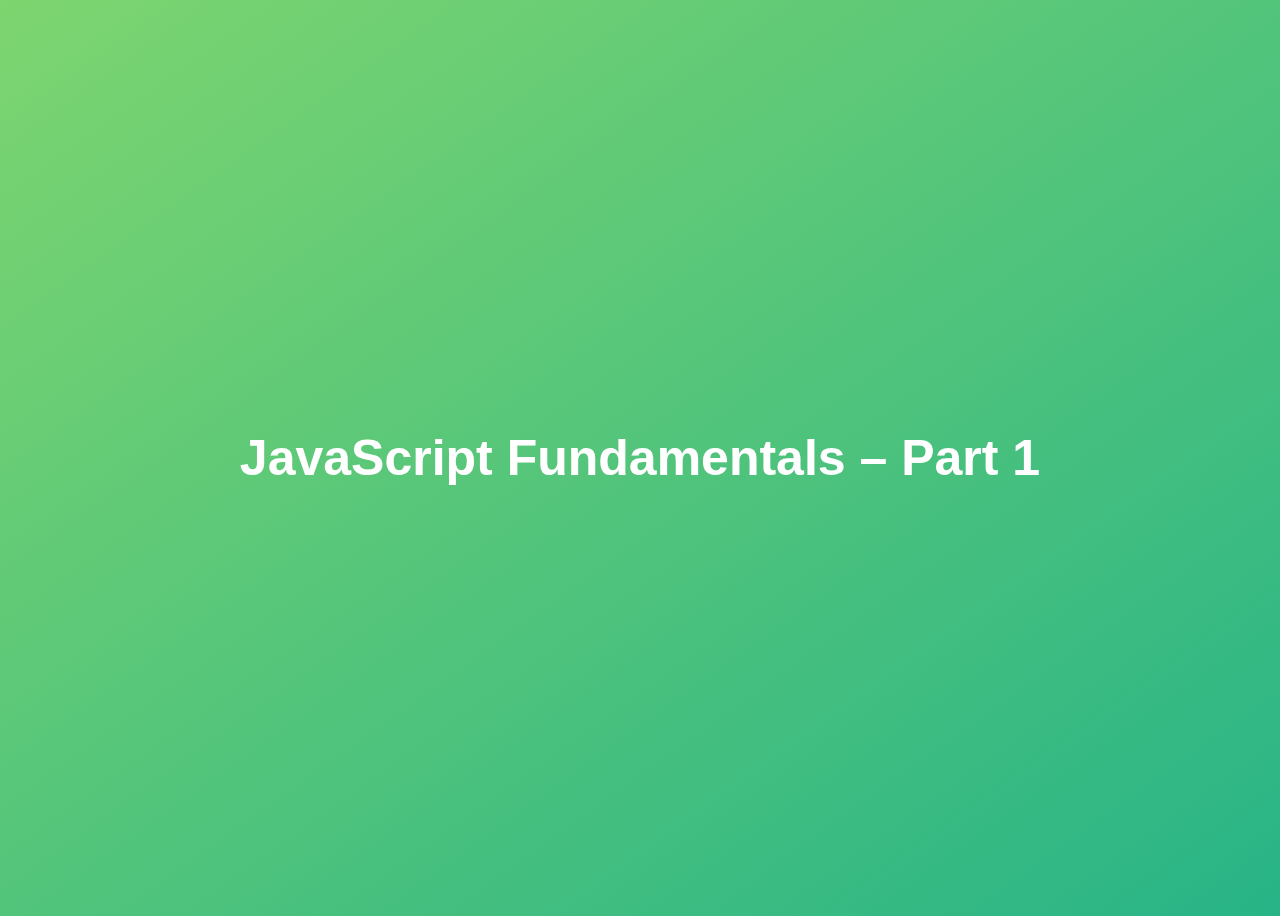
<file: 01-Fundamentals-Part-1/final/index.html>
<!DOCTYPE html>
<html lang="en">
  <head>
    <meta charset="UTF-8" />
    <meta name="viewport" content="width=device-width, initial-scale=1.0" />
    <meta http-equiv="X-UA-Compatible" content="ie=edge" />
    <title>JavaScript Fundamentals – Part 1</title>
    <style>
      body {
        height: 100vh;
        display: flex;
        align-items: center;
        background: linear-gradient(to top left, #28b487, #7dd56f);
      }
      h1 {
        font-family: sans-serif;
        font-size: 50px;
        line-height: 1.3;
        width: 100%;
        padding: 30px;
        text-align: center;
        color: white;
      }
    </style>
  </head>
  <body>
    <h1>JavaScript Fundamentals – Part 1</h1>

    <script src="script.js"></script>
  </body>
</html>
</file>
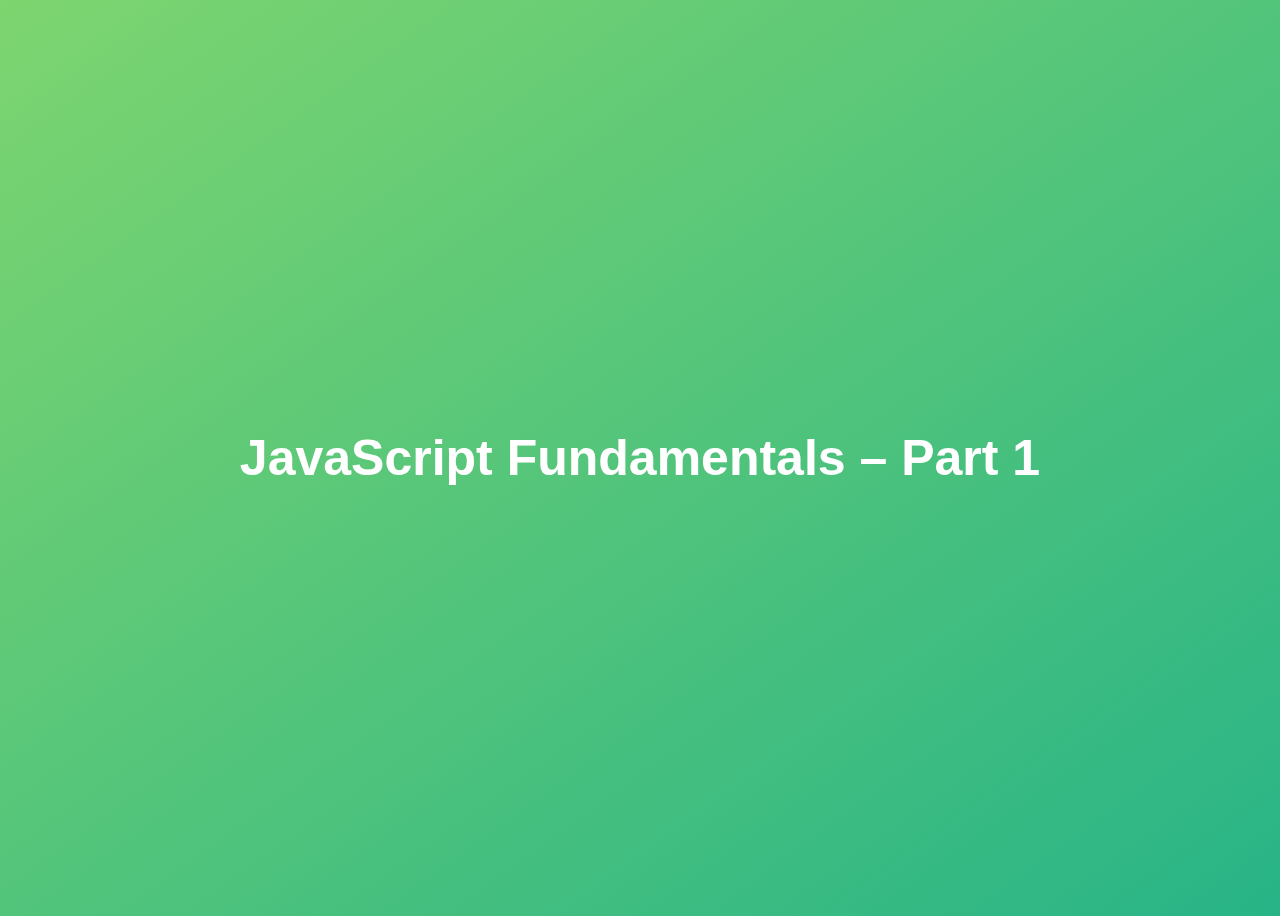
<file: 01-Fundamentals-Part-1/starter/index.html>
<!DOCTYPE html>
<html lang="en">

<head>
  <meta charset="UTF-8" />
  <meta name="viewport" content="width=device-width, initial-scale=1.0" />
  <meta http-equiv="X-UA-Compatible" content="ie=edge" />
  <title>JavaScript Fundamentals – Part 1</title>
  <style>
    body {
      height: 100vh;
      display: flex;
      align-items: center;
      background: linear-gradient(to top left, #28b487, #7dd56f);
    }

    h1 {
      font-family: sans-serif;
      font-size: 50px;
      line-height: 1.3;
      width: 100%;
      padding: 30px;
      text-align: center;
      color: white;
    }
  </style>

</head>

<body>
  <h1>JavaScript Fundamentals – Part 1</h1>
  <script src="script.js"></script> <!-- usually at the end of body tag -->
</body>

</html>
</file>
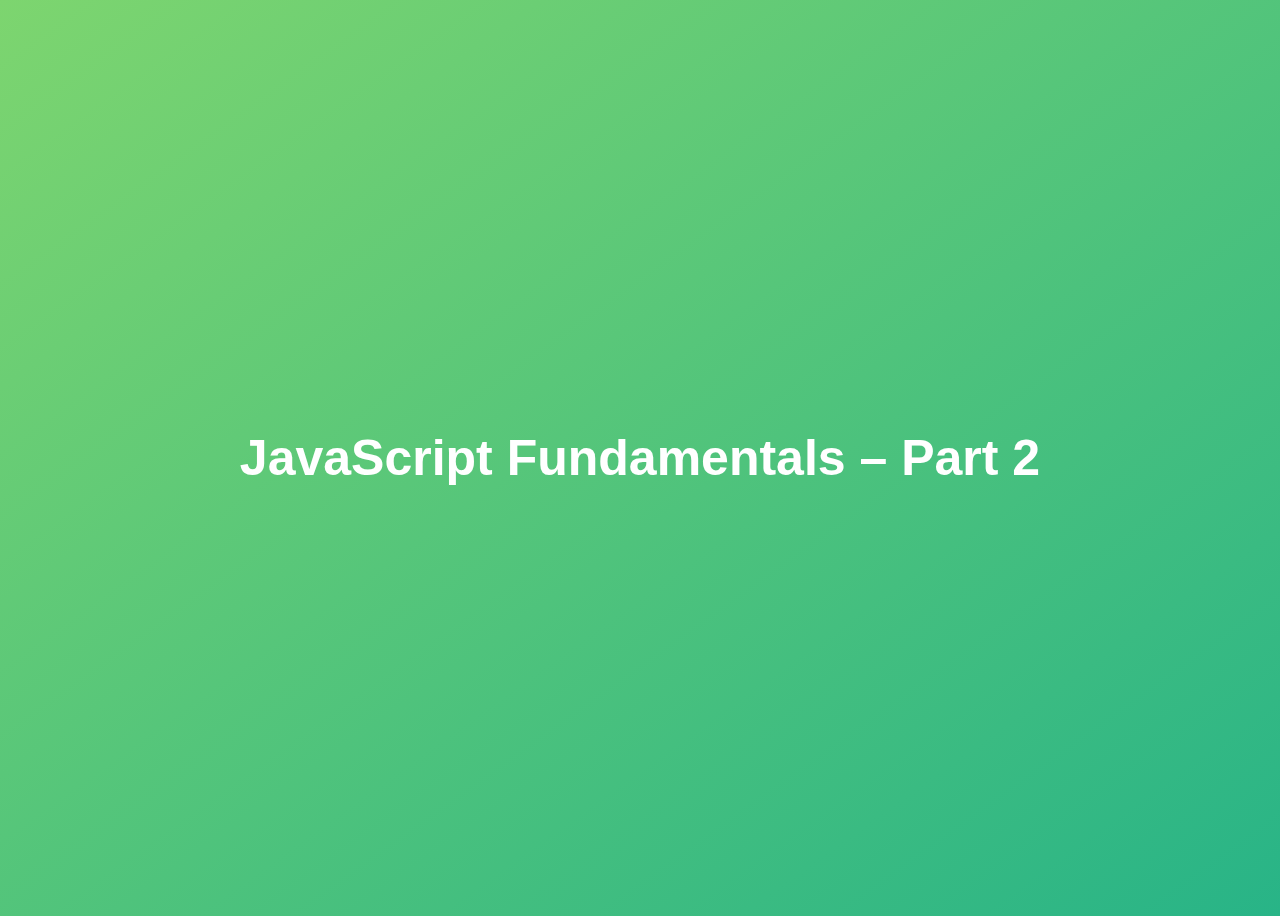
<file: 02-Fundamentals-Part-2/final/index.html>
<!DOCTYPE html>
<html lang="en">
  <head>
    <meta charset="UTF-8" />
    <meta name="viewport" content="width=device-width, initial-scale=1.0" />
    <meta http-equiv="X-UA-Compatible" content="ie=edge" />
    <title>JavaScript Fundamentals – Part 2</title>
    <style>
      body {
        height: 100vh;
        display: flex;
        align-items: center;
        background: linear-gradient(to top left, #28b487, #7dd56f);
      }
      h1 {
        font-family: sans-serif;
        font-size: 50px;
        line-height: 1.3;
        width: 100%;
        padding: 30px;
        text-align: center;
        color: white;
      }
    </style>
  </head>
  <body>
    <h1>JavaScript Fundamentals – Part 2</h1>
    <script src="script.js"></script>
  </body>
</html>
</file>
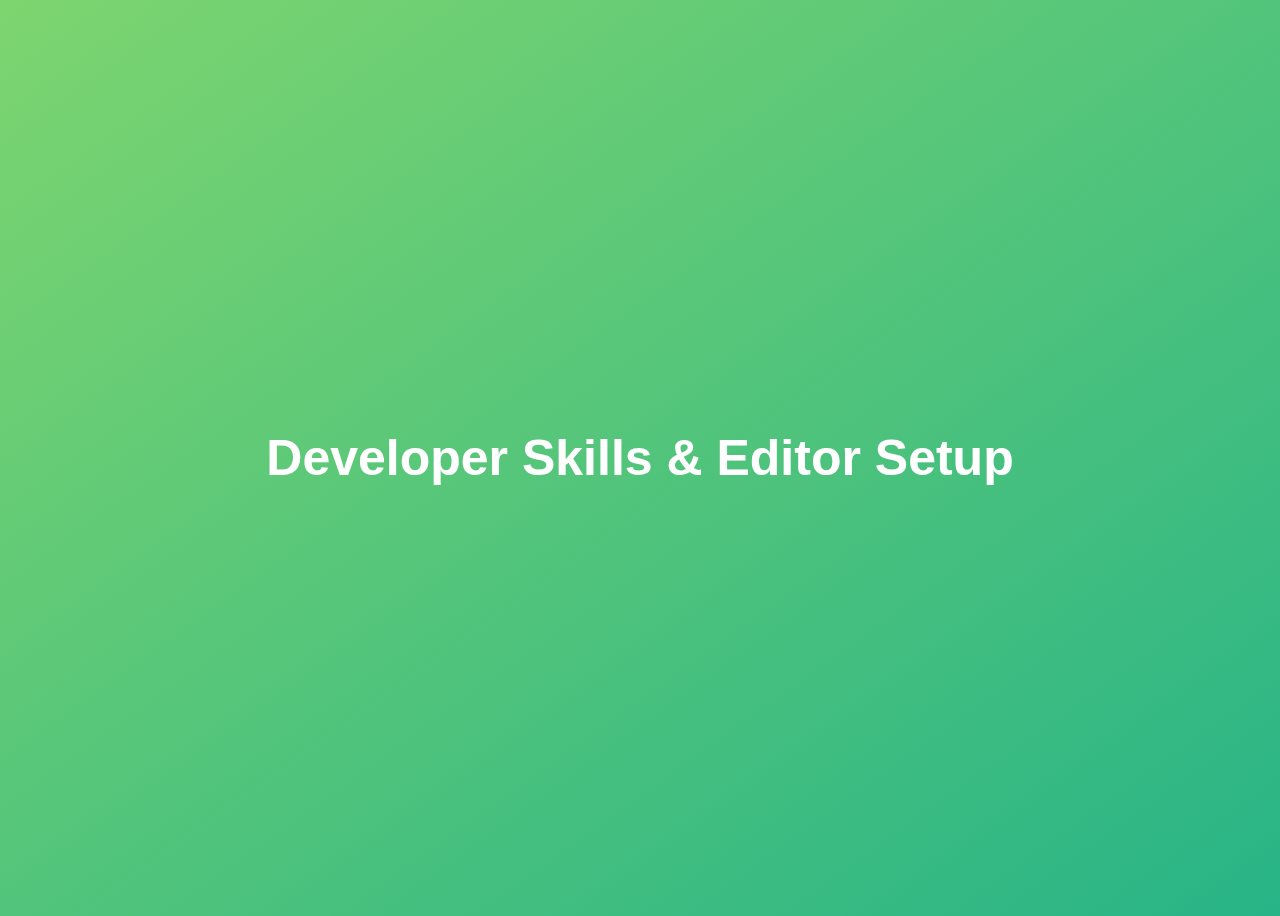
<file: 03-Developer-Skills/final/index.html>
<!DOCTYPE html>
<html lang="en">
  <head>
    <meta charset="UTF-8" />
    <meta name="viewport" content="width=device-width, initial-scale=1.0" />
    <meta http-equiv="X-UA-Compatible" content="ie=edge" />
    <title>Developer Skills & Editor Setup</title>
    <style>
      body {
        height: 100vh;
        display: flex;
        align-items: center;
        background: linear-gradient(to top left, #28b487, #7dd56f);
      }
      h1 {
        font-family: sans-serif;
        font-size: 50px;
        line-height: 1.3;
        width: 100%;
        padding: 30px;
        text-align: center;
        color: white;
      }
    </style>
  </head>
  <body>
    <h1>Developer Skills & Editor Setup</h1>
    <script src="script.js"></script>
  </body>
</html>
</file>
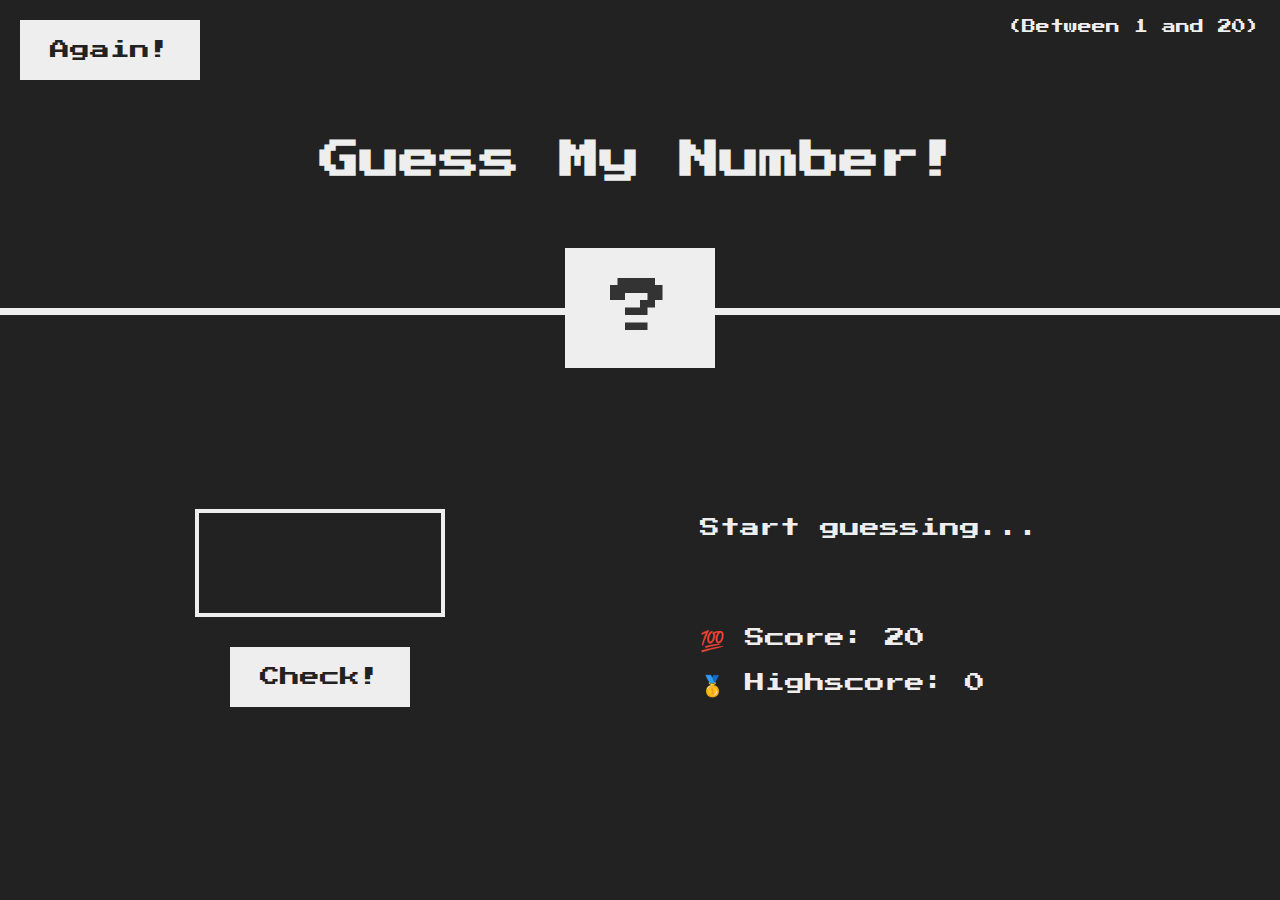
<file: 05-Guess-My-Number/final/index.html>
<!DOCTYPE html>
<html lang="en">
  <head>
    <meta charset="UTF-8" />
    <meta name="viewport" content="width=device-width, initial-scale=1.0" />
    <meta http-equiv="X-UA-Compatible" content="ie=edge" />
    <link rel="stylesheet" href="style.css" />
    <title>Guess My Number!</title>
  </head>
  <body>
    <header>
      <h1>Guess My Number!</h1>
      <p class="between">(Between 1 and 20)</p>
      <button class="btn again">Again!</button>
      <div class="number">?</div>
    </header>
    <main>
      <section class="left">
        <input type="number" class="guess" />
        <button class="btn check">Check!</button>
      </section>
      <section class="right">
        <p class="message">Start guessing...</p>
        <p class="label-score">💯 Score: <span class="score">20</span></p>
        <p class="label-highscore">
          🥇 Highscore: <span class="highscore">0</span>
        </p>
      </section>
    </main>
    <script src="script.js"></script>
  </body>
</html>
</file>
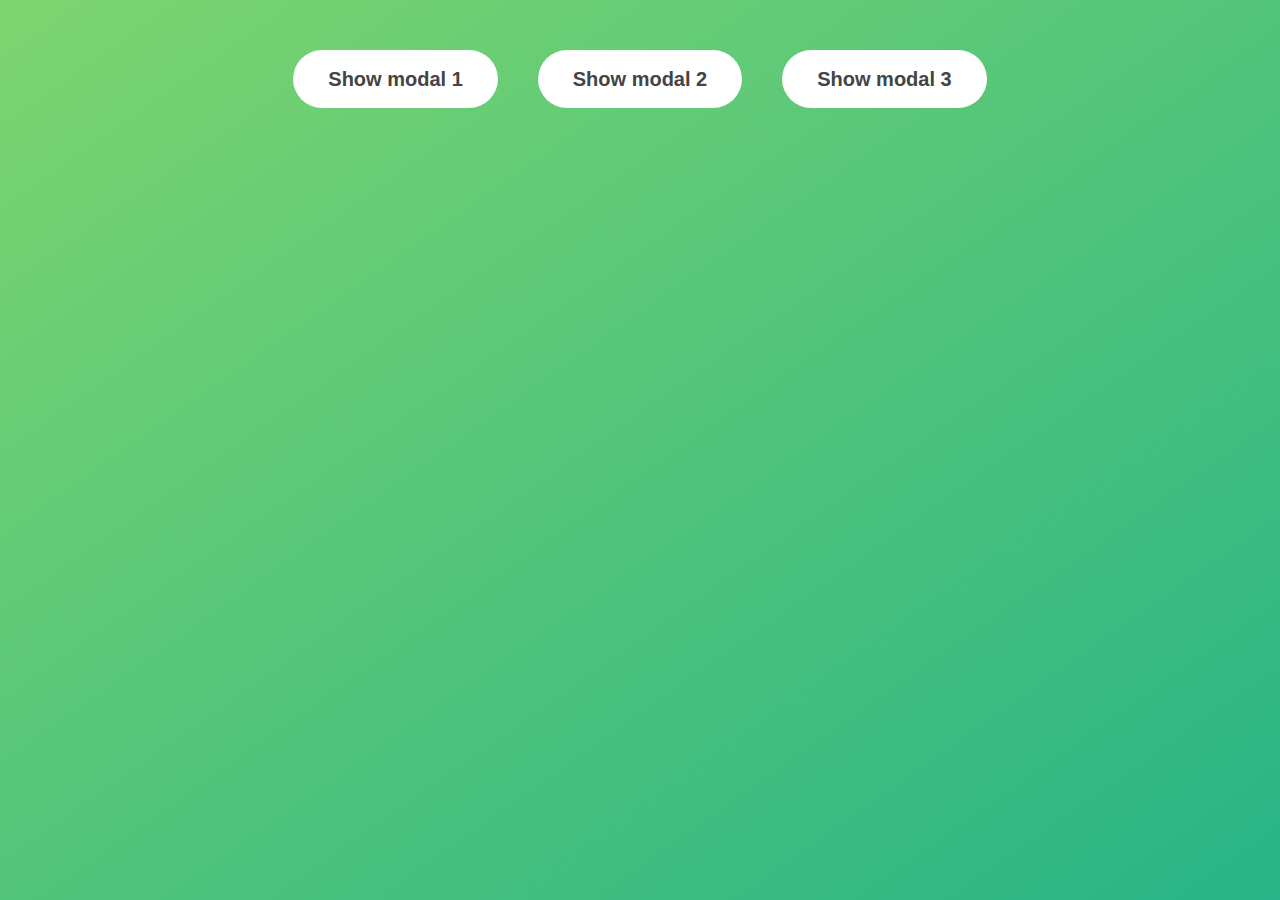
<file: 06-Modal/final/index.html>
<!DOCTYPE html>
<html lang="en">
  <head>
    <meta charset="UTF-8" />
    <meta name="viewport" content="width=device-width, initial-scale=1.0" />
    <meta http-equiv="X-UA-Compatible" content="ie=edge" />
    <link rel="stylesheet" href="style.css" />
    <title>Modal window</title>
  </head>
  <body>
    <button class="show-modal">Show modal 1</button>
    <button class="show-modal">Show modal 2</button>
    <button class="show-modal">Show modal 3</button>

    <div class="modal hidden">
      <button class="close-modal">&times;</button>
      <h1>I'm a modal window 😍</h1>
      <p>
        Lorem ipsum dolor sit amet, consectetur adipisicing elit, sed do eiusmod
        tempor incididunt ut labore et dolore magna aliqua. Ut enim ad minim
        veniam, quis nostrud exercitation ullamco laboris nisi ut aliquip ex ea
        commodo consequat. Duis aute irure dolor in reprehenderit in voluptate
        velit esse cillum dolore eu fugiat nulla pariatur. Excepteur sint
        occaecat cupidatat non proident, sunt in culpa qui officia deserunt
        mollit anim id est laborum.
      </p>
    </div>
    <div class="overlay hidden"></div>

    <script src="script.js"></script>
  </body>
</html>
</file>
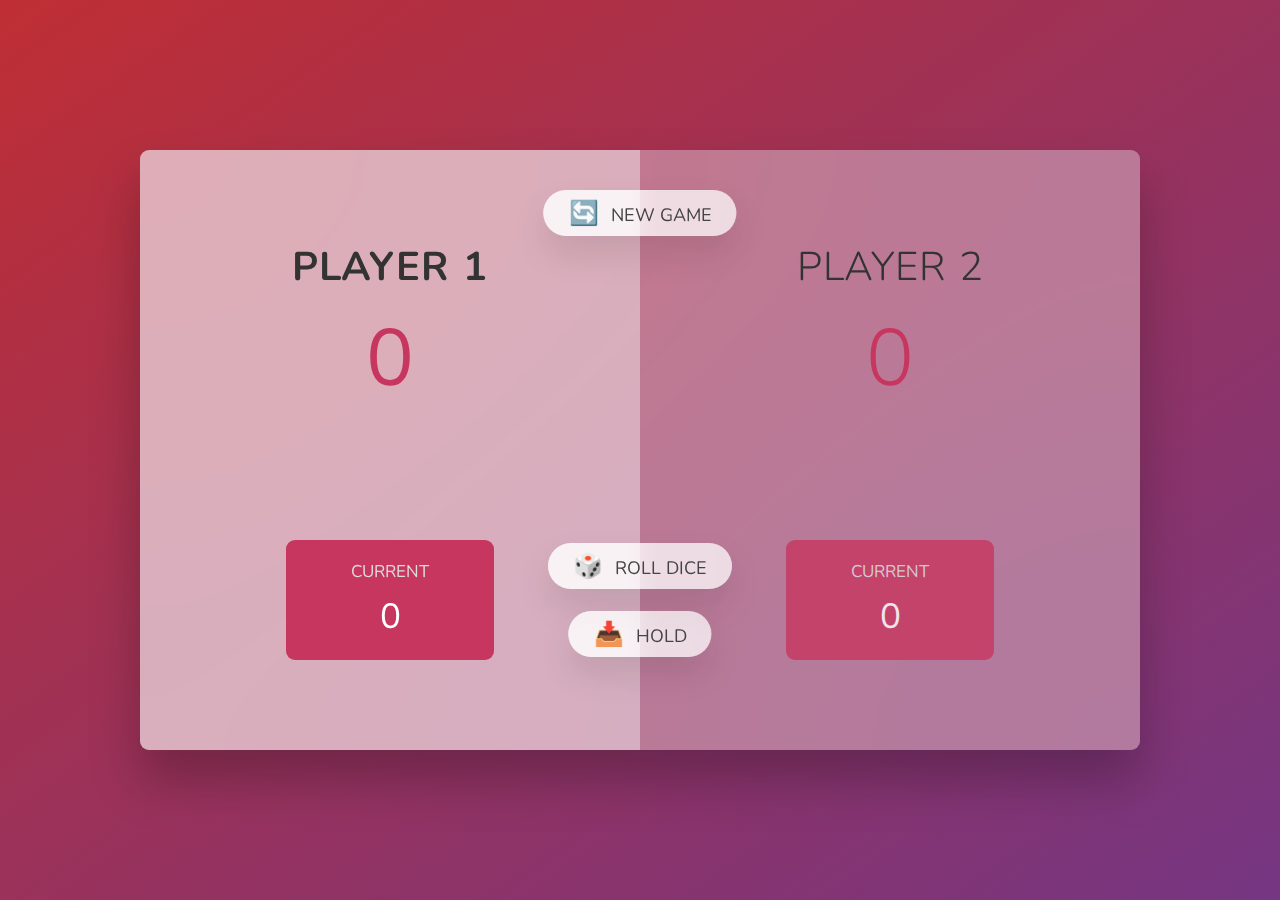
<file: 07-Pig-Game/final/index.html>
<!DOCTYPE html>
<html lang="en">
  <head>
    <meta charset="UTF-8" />
    <meta name="viewport" content="width=device-width, initial-scale=1.0" />
    <meta http-equiv="X-UA-Compatible" content="ie=edge" />
    <link rel="stylesheet" href="style.css" />
    <title>Pig Game</title>
  </head>
  <body>
    <main>
      <section class="player player--0 player--active">
        <h2 class="name" id="name--0">Player 1</h2>
        <p class="score" id="score--0">43</p>
        <div class="current">
          <p class="current-label">Current</p>
          <p class="current-score" id="current--0">0</p>
        </div>
      </section>
      <section class="player player--1">
        <h2 class="name" id="name--1">Player 2</h2>
        <p class="score" id="score--1">24</p>
        <div class="current">
          <p class="current-label">Current</p>
          <p class="current-score" id="current--1">0</p>
        </div>
      </section>

      <img src="dice-5.png" alt="Playing dice" class="dice" />
      <button class="btn btn--new">🔄 New game</button>
      <button class="btn btn--roll">🎲 Roll dice</button>
      <button class="btn btn--hold">📥 Hold</button>
    </main>
    <script src="script.js"></script>
  </body>
</html>
</file>
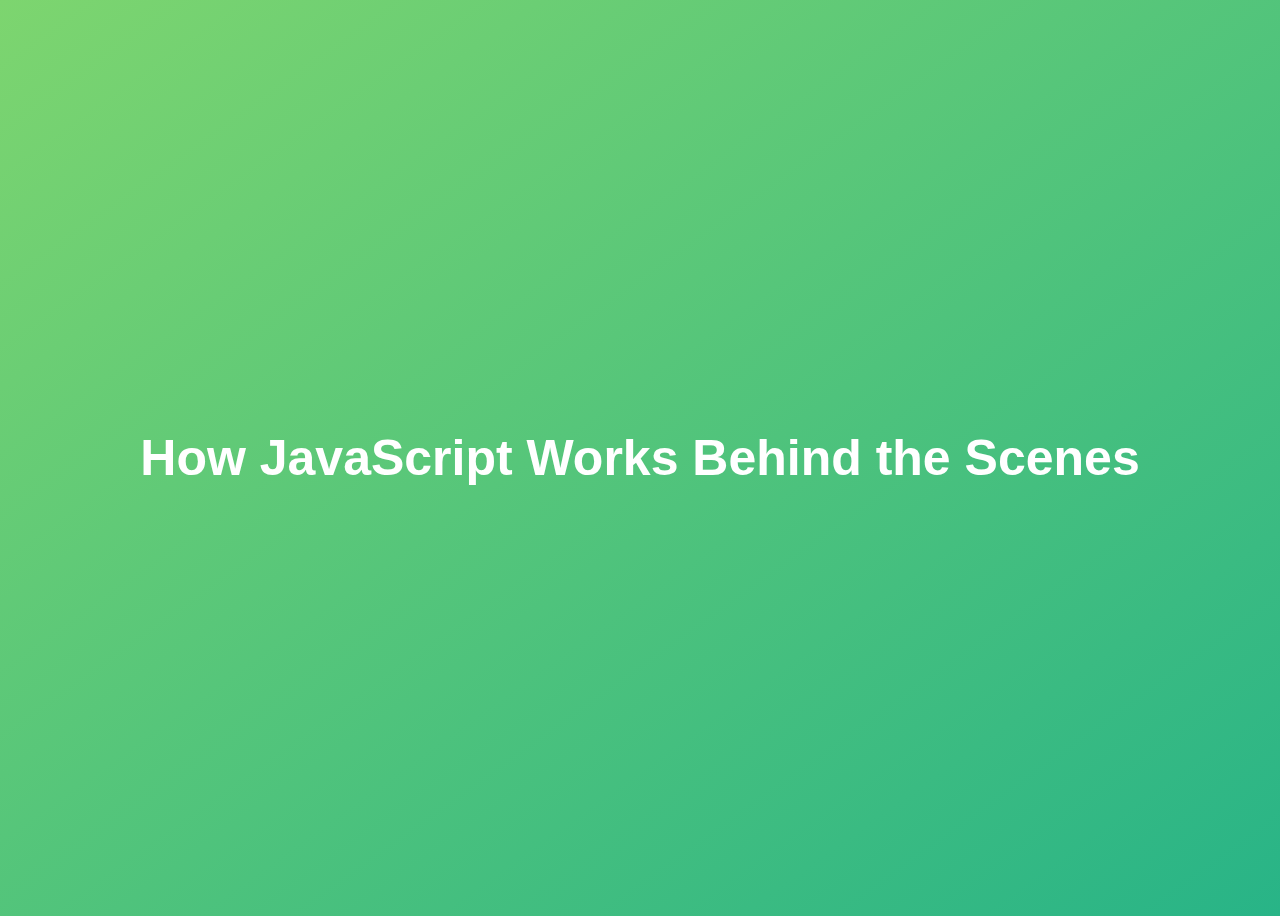
<file: 08-Behind-the-Scenes/final/index.html>
<!DOCTYPE html>
<html lang="en">
  <head>
    <meta charset="UTF-8" />
    <meta name="viewport" content="width=device-width, initial-scale=1.0" />
    <meta http-equiv="X-UA-Compatible" content="ie=edge" />
    <title>How JavaScript Works Behind the Scenes</title>
    <style>
      body {
        height: 100vh;
        display: flex;
        align-items: center;
        background: linear-gradient(to top left, #28b487, #7dd56f);
      }
      h1 {
        font-family: sans-serif;
        font-size: 50px;
        line-height: 1.3;
        width: 100%;
        padding: 30px;
        text-align: center;
        color: white;
      }
    </style>
  </head>
  <body>
    <h1>How JavaScript Works Behind the Scenes</h1>
    <script src="script.js"></script>
  </body>
</html>
</file>
<file: 05-Guess-My-Number/final/style.css>
@import url('https://fonts.googleapis.com/css?family=Press+Start+2P&display=swap');

* {
  margin: 0;
  padding: 0;
  box-sizing: inherit;
}

html {
  font-size: 62.5%;
  box-sizing: border-box;
}

body {
  font-family: 'Press Start 2P', sans-serif;
  color: #eee;
  background-color: #222;
  /* background-color: #60b347; */
}

/* LAYOUT */
header {
  position: relative;
  height: 35vh;
  border-bottom: 7px solid #eee;
}

main {
  height: 65vh;
  color: #eee;
  display: flex;
  align-items: center;
  justify-content: space-around;
}

.left {
  width: 52rem;
  display: flex;
  flex-direction: column;
  align-items: center;
}

.right {
  width: 52rem;
  font-size: 2rem;
}

/* ELEMENTS STYLE */
h1 {
  font-size: 4rem;
  text-align: center;
  position: absolute;
  width: 100%;
  top: 52%;
  left: 50%;
  transform: translate(-50%, -50%);
}

.number {
  background: #eee;
  color: #333;
  font-size: 6rem;
  width: 15rem;
  padding: 3rem 0rem;
  text-align: center;
  position: absolute;
  bottom: 0;
  left: 50%;
  transform: translate(-50%, 50%);
}

.between {
  font-size: 1.4rem;
  position: absolute;
  top: 2rem;
  right: 2rem;
}

.again {
  position: absolute;
  top: 2rem;
  left: 2rem;
}

.guess {
  background: none;
  border: 4px solid #eee;
  font-family: inherit;
  color: inherit;
  font-size: 5rem;
  padding: 2.5rem;
  width: 25rem;
  text-align: center;
  display: block;
  margin-bottom: 3rem;
}

.btn {
  border: none;
  background-color: #eee;
  color: #222;
  font-size: 2rem;
  font-family: inherit;
  padding: 2rem 3rem;
  cursor: pointer;
}

.btn:hover {
  background-color: #ccc;
}

.message {
  margin-bottom: 8rem;
  height: 3rem;
}

.label-score {
  margin-bottom: 2rem;
}
</file>
<file: 06-Modal/final/style.css>
* {
  margin: 0;
  padding: 0;
  box-sizing: inherit;
}

html {
  font-size: 62.5%;
  box-sizing: border-box;
}

body {
  font-family: sans-serif;
  color: #333;
  line-height: 1.5;
  height: 100vh;
  position: relative;
  display: flex;
  align-items: flex-start;
  justify-content: center;
  background: linear-gradient(to top left, #28b487, #7dd56f);
}

.show-modal {
  font-size: 2rem;
  font-weight: 600;
  padding: 1.75rem 3.5rem;
  margin: 5rem 2rem;
  border: none;
  background-color: #fff;
  color: #444;
  border-radius: 10rem;
  cursor: pointer;
}

.close-modal {
  position: absolute;
  top: 1.2rem;
  right: 2rem;
  font-size: 5rem;
  color: #333;
  cursor: pointer;
  border: none;
  background: none;
}

h1 {
  font-size: 2.5rem;
  margin-bottom: 2rem;
}

p {
  font-size: 1.8rem;
}

/* -------------------------- */
/* CLASSES TO MAKE MODAL WORK */
.hidden {
  display: none;
}

.modal {
  position: absolute;
  top: 50%;
  left: 50%;
  transform: translate(-50%, -50%);
  width: 70%;

  background-color: white;
  padding: 6rem;
  border-radius: 5px;
  box-shadow: 0 3rem 5rem rgba(0, 0, 0, 0.3);
  z-index: 10;
}

.overlay {
  position: absolute;
  top: 0;
  left: 0;
  width: 100%;
  height: 100%;
  background-color: rgba(0, 0, 0, 0.6);
  backdrop-filter: blur(3px);
  z-index: 5;
}
</file>
<file: 07-Pig-Game/final/style.css>
@import url('https://fonts.googleapis.com/css2?family=Nunito&display=swap');

* {
  margin: 0;
  padding: 0;
  box-sizing: inherit;
}

html {
  font-size: 62.5%;
  box-sizing: border-box;
}

body {
  font-family: 'Nunito', sans-serif;
  font-weight: 400;
  height: 100vh;
  color: #333;
  background-image: linear-gradient(to top left, #753682 0%, #bf2e34 100%);
  display: flex;
  align-items: center;
  justify-content: center;
}

/* LAYOUT */
main {
  position: relative;
  width: 100rem;
  height: 60rem;
  background-color: rgba(255, 255, 255, 0.35);
  backdrop-filter: blur(200px);
  filter: blur();
  box-shadow: 0 3rem 5rem rgba(0, 0, 0, 0.25);
  border-radius: 9px;
  overflow: hidden;
  display: flex;
}

.player {
  flex: 50%;
  padding: 9rem;
  display: flex;
  flex-direction: column;
  align-items: center;
  transition: all 0.75s;
}

/* ELEMENTS */
.name {
  position: relative;
  font-size: 4rem;
  text-transform: uppercase;
  letter-spacing: 1px;
  word-spacing: 2px;
  font-weight: 300;
  margin-bottom: 1rem;
}

.score {
  font-size: 8rem;
  font-weight: 300;
  color: #c7365f;
  margin-bottom: auto;
}

.player--active {
  background-color: rgba(255, 255, 255, 0.4);
}
.player--active .name {
  font-weight: 700;
}
.player--active .score {
  font-weight: 400;
}

.player--active .current {
  opacity: 1;
}

.current {
  background-color: #c7365f;
  opacity: 0.8;
  border-radius: 9px;
  color: #fff;
  width: 65%;
  padding: 2rem;
  text-align: center;
  transition: all 0.75s;
}

.current-label {
  text-transform: uppercase;
  margin-bottom: 1rem;
  font-size: 1.7rem;
  color: #ddd;
}

.current-score {
  font-size: 3.5rem;
}

/* ABSOLUTE POSITIONED ELEMENTS */
.btn {
  position: absolute;
  left: 50%;
  transform: translateX(-50%);
  color: #444;
  background: none;
  border: none;
  font-family: inherit;
  font-size: 1.8rem;
  text-transform: uppercase;
  cursor: pointer;
  font-weight: 400;
  transition: all 0.2s;

  background-color: white;
  background-color: rgba(255, 255, 255, 0.6);
  backdrop-filter: blur(10px);

  padding: 0.7rem 2.5rem;
  border-radius: 50rem;
  box-shadow: 0 1.75rem 3.5rem rgba(0, 0, 0, 0.1);
}

.btn::first-letter {
  font-size: 2.4rem;
  display: inline-block;
  margin-right: 0.7rem;
}

.btn--new {
  top: 4rem;
}
.btn--roll {
  top: 39.3rem;
}
.btn--hold {
  top: 46.1rem;
}

.btn:active {
  transform: translate(-50%, 3px);
  box-shadow: 0 1rem 2rem rgba(0, 0, 0, 0.15);
}

.btn:focus {
  outline: none;
}

.dice {
  position: absolute;
  left: 50%;
  top: 16.5rem;
  transform: translateX(-50%);
  height: 10rem;
  box-shadow: 0 2rem 5rem rgba(0, 0, 0, 0.2);
}

.player--winner {
  background-color: #2f2f2f;
}

.player--winner .name {
  font-weight: 700;
  color: #c7365f;
}

.hidden {
  display: none;
}
</file>
